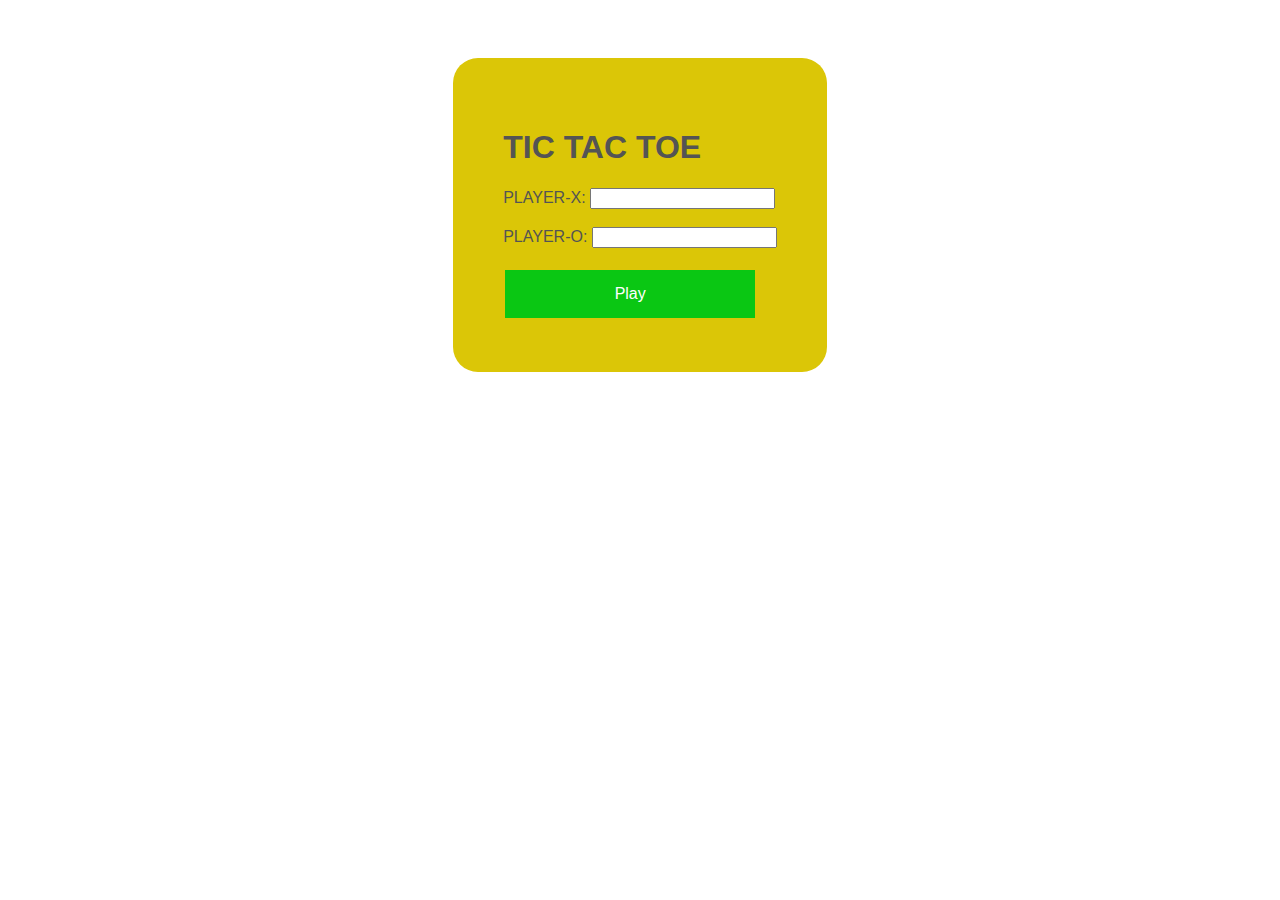
<file: index.html>
<!doctype html>
<html lang="en">
<head>
  <meta charset="UTF-8">
  <meta name="viewport"
        content="width=device-width, user-scalable=no, initial-scale=1.0, maximum-scale=1.0, minimum-scale=1.0">
  <meta http-equiv="X-UA-Compatible" content="ie=edge">
  <link rel="stylesheet" href="player.css">
  <title>Tic Tac Toe</title>
</head>
<body>
    <div class="container">
    <form action="tictacpg.html">
        <h1>TIC TAC TOE</h1>
        <label for="player1">PLAYER-X:</label>
        <input type="textbox" id=p1><br><br>
        <label for="player1">PLAYER-O:</label>
        <input type="textbox" id=p2><br><br>
        <button class="button button1">Play</button>
    </form>
</div>
</body>
</html>
</file>
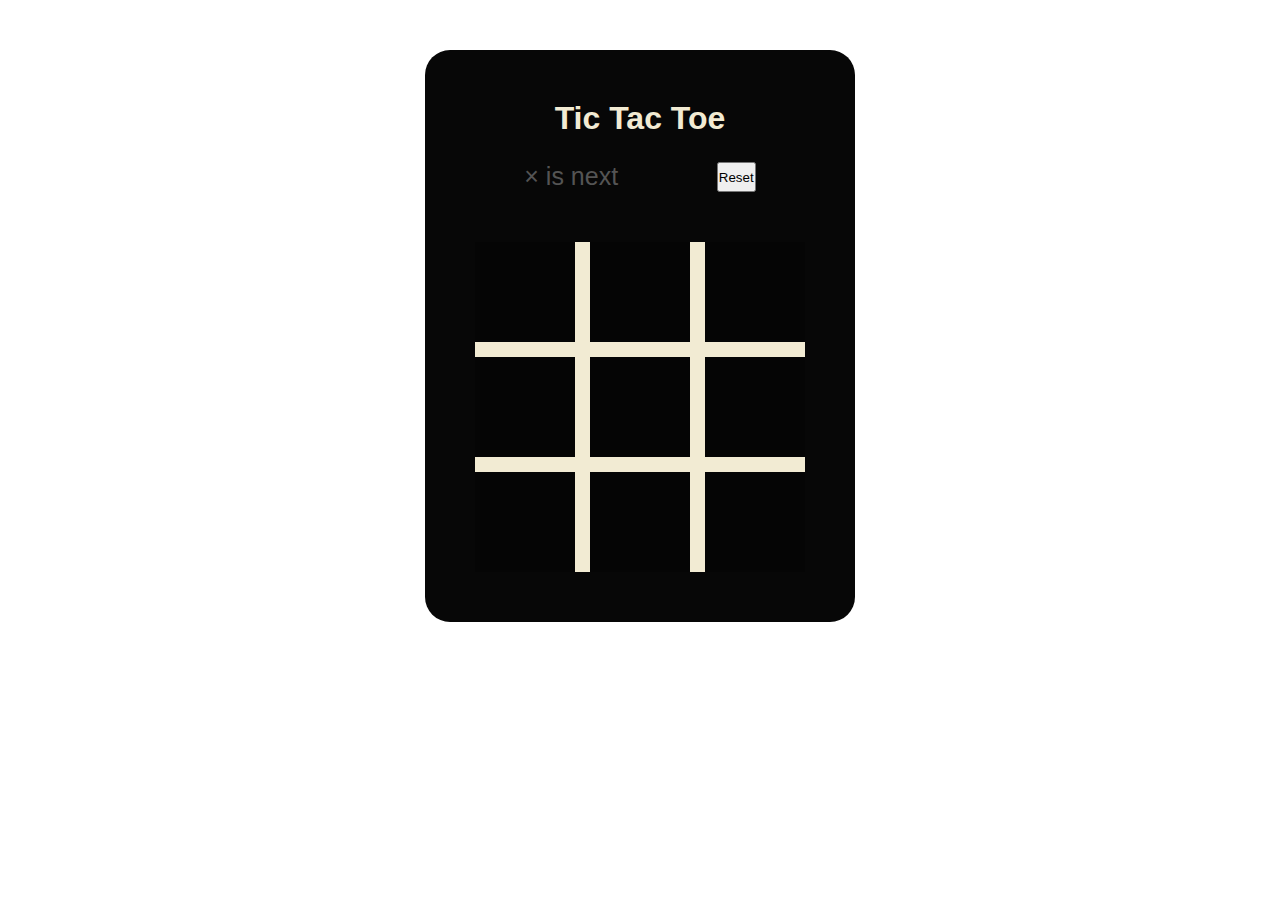
<file: tictacpg.html>
<!DOCTYPE html>
<html lang="en">
<head>
    <meta charset="UTF-8">
    <meta name="viewport" content="width=device-width, initial-scale=1.0, maximum-scale=1.0, minimum-scale=1.0">
    <meta http-equiv="X-UA-Compatible" content="ie=edge">
  <link rel="stylesheet" href="tiktak.css">
    <title>Document</title>
</head>
<body>
    <div class="container">
        <h1 class="title"><b><span>Tic Tac Toe</span></b></h1>
        <div class="status-action">
          <div class="status">× is next</div>
          <button class="reset">Reset</button>
        </div>
        <div class="game-grid">
          <div class="game-cell"></div>
          <div class="game-cell"></div>
          <div class="game-cell"></div>
          <div class="game-cell"></div>
          <div class="game-cell"></div>
          <div class="game-cell"></div>
          <div class="game-cell"></div>
          <div class="game-cell"></div>
          <div class="game-cell"></div>
        </div>
      </div>
      <script src="app.js"></script>
</body>
</html>
</file>
<file: player.css>
*{
    box-sizing: border-box;
    margin:10;
    padding:100;
  }
  
  body {
    color: #545454;
    display: flex;
    font-family: sans-serif;
    justify-content: center;
  }

  .container {
    background: #dbc607;
    margin: 50px;
    padding: 50px;
    border-radius: 25px;
  }
  
  .button {
    background-color: #0ac713; /* Green */
    border: none;
    color: white;
    padding: 15px 32px;
    text-align: center;
    text-decoration: none;
    display: inline-block;
    font-size: 16px;
    margin: 4px 2px;
    cursor: pointer;
  }
  
  .button1 {width: 250px;}
</file>
<file: tiktak.css>
*{
    box-sizing: border-box;
    margin: 0;
    padding: 0;
  }
  
  body {
    color: #545454;
    display: flex;
    font-family: sans-serif;
    justify-content: center;
  }
  
  .container {
    background: #050505fd;
    margin: 50px;
    padding: 50px;
    border-radius: 25px;
  }
  
  .title {
    text-align: center;
  }
  
  .title span {
    color: #F2EBD3;
  }
  
  .status-action {
    display: flex;
    margin-top: 25px;
    font-size: 25px;
    justify-content: space-around;
    height: 30px;
  }
  
  .status span {
    color: #F2EBD3;
  }
  
  .reset {
    cursor: pointer;
  }
  
  .reset:hover {
    color: #F2EBD3;
  }
  
  .game-grid {
    background: #F2EBD3;
    display: grid;
    grid-template-columns: repeat(3, 1fr);
    grid-template-rows: repeat(3, 1fr);
    grid-gap: 15px;
    margin-top: 50px;
  }
  
  .game-cell {
    background: #050505 ;
    display: flex;
    justify-content: center;
    align-items: center;
    cursor: pointer;
    height: 100px;
    width: 100px;
  }
  
  .x,
  .o {
    cursor: default;
  }
  
  .x::after {
    content: '×';
    color: blue;
    font-size: 150px;
  }
  
  .o::after {
    content: '○';
    color: blue;
    font-size: 150px;
  }
  
  .won::after {
    color: #BD022F;
  }
  
  @media only screen and (max-width: 1024px) {
    .game-grid {
      margin-top: 25px;
      grid-gap: 10px;
    }
  
    .game-cell {
      height: 150px;
      width: 150px;
    }
  
    .x::after {
      font-size: 150px;
    }
  
    .o::after {
      font-size: 175px;
    }
  }
  
  @media only screen and (max-width: 540px) {
    .container {
      margin: 25px;
      padding: 25px;
    }
  
    .game-cell {
      height: 100px;
      width: 100px;
    }
  
    .x::after {
      font-size: 100px;
    }
  
    .o::after {
      font-size: 125px;
    }
  }
</file>
